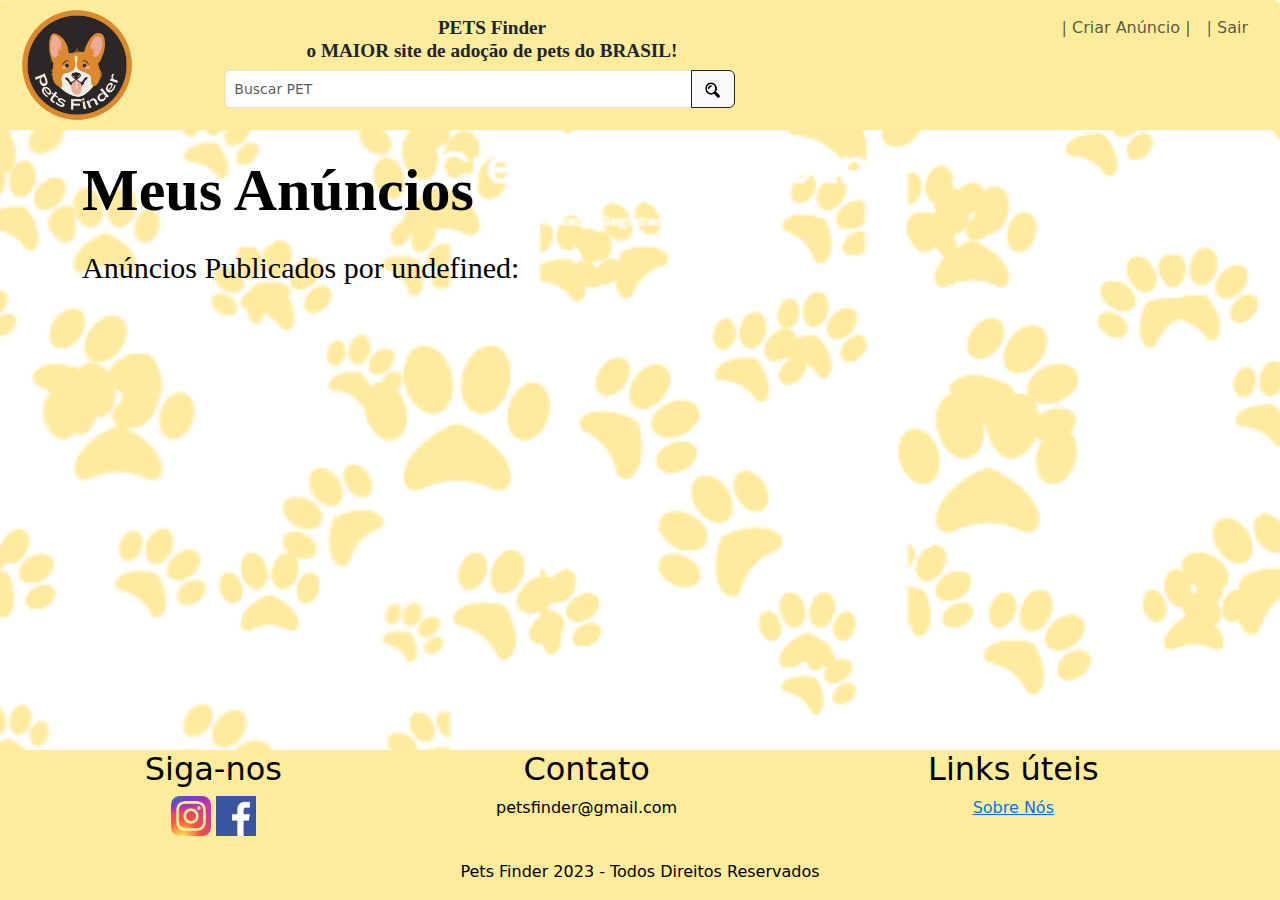
<file: TelaAnunciosPublicados/index.html>
<!DOCTYPE html>
<html lang="PT-BR">

<head>
  <!-- Links bootstrap, css e javascript-->
  <meta charset="UTF-8">
  <meta http-equiv="X-UA-Compatible" content="IE=edge">
  <meta name="viewport" content="width=device-width, initial-scale=1, shrink-to-fit=no">
  <title>Pets Finder</title>
  <link rel="stylesheet" href="https://cdn.jsdelivr.net/npm/bootstrap@5.3.0-alpha3/dist/css/bootstrap.min.css"
    integrity="sha384-KK94CHFLLe+nY2dmCWGMq91rCGa5gtU4mk92HdvYe+M/SXH301p5ILy+dN9+nJOZ" crossorigin="anonymous">
  <link rel="stylesheet" href="style.css">
  <link rel="stylesheet" href="https://stackpath.bootstrapcdn.com/bootstrap/5.0.0/css/bootstrap.min.css">
  <link rel="stylesheet" href="https://cdn.jsdelivr.net/npm/bootstrap-icons@1.10.3/font/bootstrap-icons.css">
  <script src="https://cdn.jsdelivr.net/npm/bootstrap@5.3.0-alpha2/dist/js/bootstrap.bundle.min.js"
    integrity="sha384-sjUHceK/f7ZRWf8sGgHy6mXK+TjRStsiVYmGoHHav6lI6sFKj1h63dX75i5pIYrD"
    crossorigin="anonymous"></script>

</head>

<body>
  <header>
    <div class="container-fluid custom-bg-color rounded sticky-top">
      <div class="row">
        <a href="../TelaPrincipal/index.html">
        <div class="col-lg-2">
          <img class="img-fluid" src="../imagens/logo.png" alt="" style="max-width: 130px"></a>
        </div>
        <div class="col-lg-5">
          <div class="row h-140">
            <div class="col pt-3">
              <h6 class="texto1 ms-4">PETS Finder<br>o MAIOR site de adoção de pets do BRASIL!</h6>
            </div>
            <div class="col-lg-12">
              <form class="d-flex">
                <div class="input-group">
                  <input class="form-control form-control-sm" type="search" placeholder="Buscar PET">
                  <button class="btn btn-outline-dark bg-light" type="submit">
                    <img src="../imagens/lupa.png" alt="" style="height: 17px" width="18px">
                  </button>
                </div>
              </form>
            </div>
          </div>
        </div>
        <div class="col-lg-5">
          <div class="row">
            <div class="col-lg-12">
              <nav class="navbar navbar-expand-lg">
                <div class="container-fluid">
                  <div class="collapse navbar-collapse justify-content-end">
                    <div class="navbar-nav">
                      <a class="nav-link" href="../TelaCriarAnuncio/index.html" style="margin-right: 0;">| Criar Anúncio |</a><a class="nav-link" href="../TelaLoginECadastro/login.html">|  Sair </a>
                    </div>
                  </div>
                </div>
              </nav>
            </div>
          </div>
        </div>
      </div>
    </div>
  </header>

  <div class="container">
    <section>
      <div class="row">
        <div class="col-12 col-md-6">
          <h1 class="tituloanuncio mt-4">Meus Anúncios</h1>
          <h2 class="subanuncio mt-4">Anúncios Publicados por <span id="usuario-logado"></span>:</h2>
        </div>
        <div class="row" id="meusAnuncios">
        </div>
    </section>
    

  </div>

  <footer>
    <div class="container-fluid custom-bg-color rounded sticky-top">
      <div class="row">
        <div class="col-md-4">
          <h2 class="text-center">Siga-nos</h2>
          <div class="text-center">
            <a href="https://www.instagram.com/napucminas/"><img src="../imagens/insta.png" style="max-width: 40px" alt="Instagram"></a>
            <a href="https://www.facebook.com/pucminasoficial">
            <img src="../imagens/face.png" style="max-width: 40px" alt="Facebook"></a>
          </div>
        </div>
        <div class="col-md-3">
          <h2 class="text-center">Contato</h2>
          <p class="text-center">petsfinder@gmail.com</p>
        </div>
        <div class="col-md-5">
          <h2 class="text-center">Links úteis</h2>
          <div class="text-center">
            <a href="../TelaSobreNos/index.html">Sobre Nós</a>
          </div>
        </div>
      </div>
      <div class="row text-center">
        <div class="col-md-12">
          <p><br>Pets Finder 2023 - Todos Direitos Reservados</p>
        </div>
      </div>
    </div>
  </footer>

  <script src="scripts.js"></script>
  <script src="https://cdn.jsdelivr.net/npm/bootstrap@5.3.0-alpha2/dist/js/bootstrap.bundle.min.js"
    integrity="sha384-sjUHceK/f7ZRWf8sGgHy6mXK+TjRStsiVYmGoHHav6lI6sFKj1h63dX75i5pIYrD"
    crossorigin="anonymous"></script>
</body>

</html>
</file>
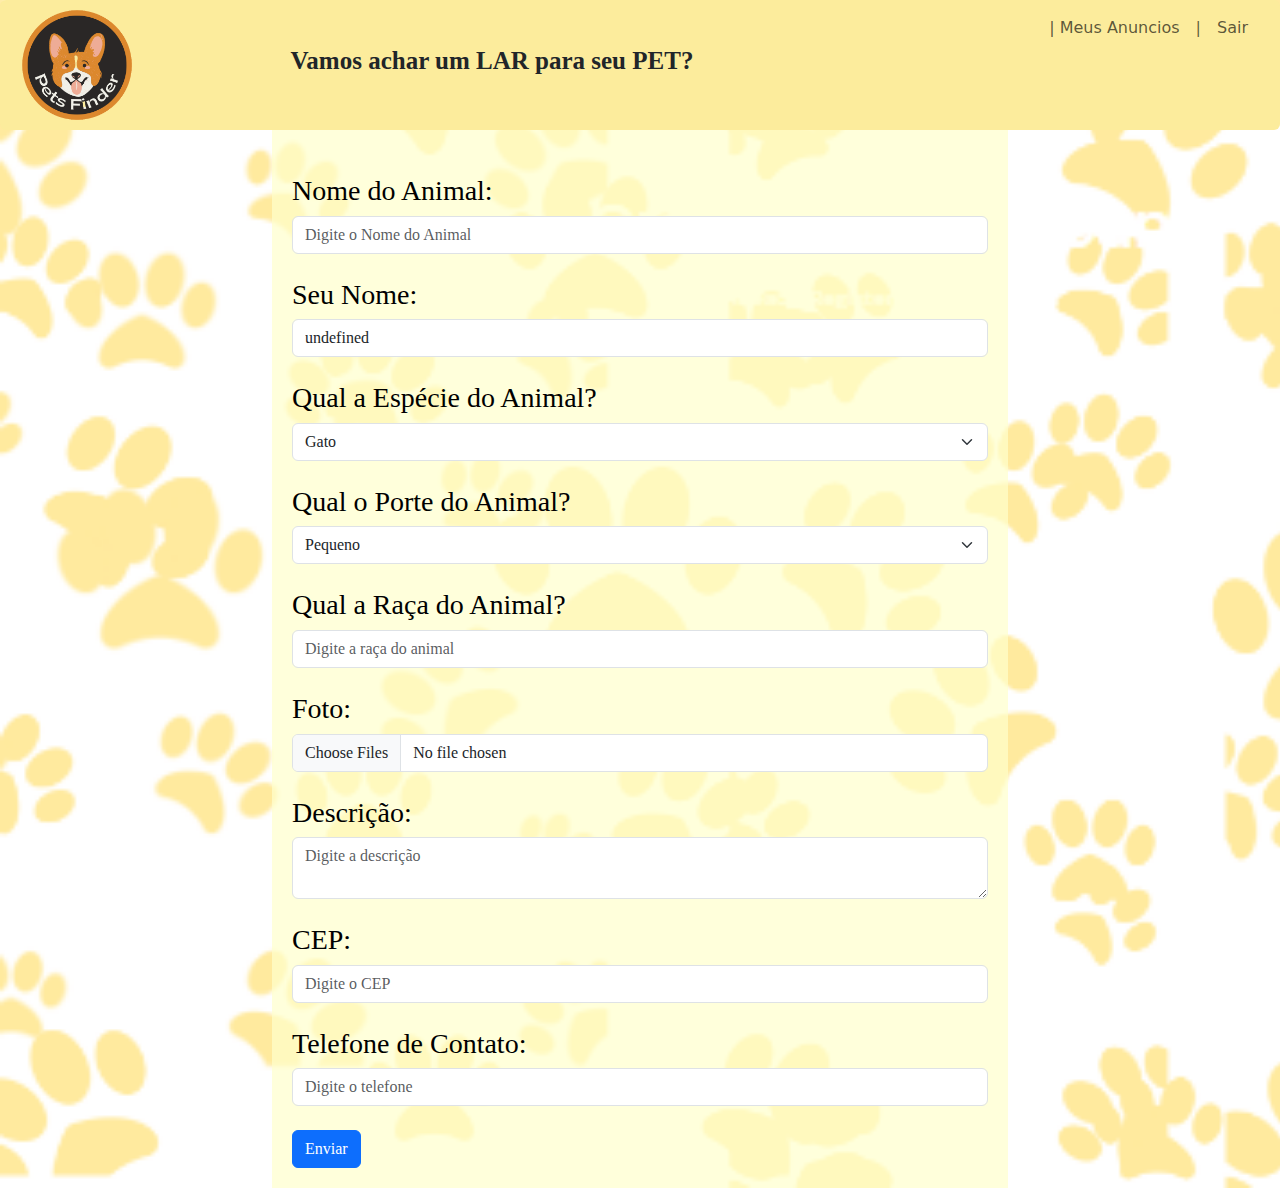
<file: TelaCriarAnuncio/index.html>
<!DOCTYPE html>
<html>

<head>
  <!-- Links bootstrap, css e javascript-->
  <meta charset="UTF-8">
  <meta http-equiv="X-UA-Compatible" content="IE=edge">
  <meta name="viewport" content="width=device-width, initial-scale=1, shrink-to-fit=no">
  <title>Pets Finder</title>
  <link rel="stylesheet" href="https://cdn.jsdelivr.net/npm/bootstrap@5.3.0-alpha3/dist/css/bootstrap.min.css"
    integrity="sha384-KK94CHFLLe+nY2dmCWGMq91rCGa5gtU4mk92HdvYe+M/SXH301p5ILy+dN9+nJOZ" crossorigin="anonymous">
  <link rel="stylesheet" href="style.css">
  <link rel="stylesheet" href="https://stackpath.bootstrapcdn.com/bootstrap/5.0.0/css/bootstrap.min.css">
  <link rel="stylesheet" href="https://cdn.jsdelivr.net/npm/bootstrap-icons@1.10.3/font/bootstrap-icons.css">
  <script src="https://cdn.jsdelivr.net/npm/bootstrap@5.3.0-alpha2/dist/js/bootstrap.bundle.min.js"
    integrity="sha384-sjUHceK/f7ZRWf8sGgHy6mXK+TjRStsiVYmGoHHav6lI6sFKj1h63dX75i5pIYrD"
    crossorigin="anonymous"></script>
  <link rel="preconnect" href="https://fonts.gstatic.com">
  <link href="https://fonts.googleapis.com/css2?family=Amatic+SC&display=swap" rel="stylesheet">


</head>

<body>
  <header>
    <div class="container-fluid custom-bg-color rounded sticky-top">
      <div class="row">
        <a href="../TelaPrincipal/index.html">
          <div class="col-lg-2">
            <img class="img-fluid" src="../imagens/logo.png" alt="" style="max-width: 130px"></a>
          </div>
        <div class="col-lg-5">
          <div class="row h-140">
            <div class="col pt-3">
              <h6 class="texto1 ms-4">Vamos achar um LAR para seu PET?</h6>
            </div>

          </div>
        </div>
        <div class="col-lg-5">
          <div class="row">
            <div class="col-lg-12">
              <nav class="navbar navbar-expand-lg">
                <div class="container-fluid">
                  <div class="collapse navbar-collapse justify-content-end">
                    <div class="navbar-nav">
                      <a class="nav-link" href="../TelaAnunciosPublicados/index.html" style="margin-right: 0;">| Meus
                        Anuncios<a class="nav-link" href="../TelaCriarAnuncio/index.html">|<a class="nav-link"
                            href="../TelaLoginECadastro/login.html"> Sair </a>
                    </div>
                  </div>
                </div>
              </nav>
            </div>
          </div>
        </div>
      </div>
    </div>
  </header>
  <div class="container">
    <div class="row">
      <div class="col-md-8 mx-auto">
        <div class="sidebar">
          <div class="form-section">
            <br>
            <h3>Nome do Animal:</h3>
            <input id="titulo-input" class="form-control" type="text" placeholder="Digite o Nome do Animal" required>
            <br>
          </div>
          <div class="form-section">
            <h3>Seu Nome:</h3>
            <input id="nome-input" class="form-control" type="text" placeholder="Digite o nome" required>
            <br>
          </div>
          <div class="form-section">
            <h3>Qual a Espécie do Animal?</h3>
            <select id="especie-select" class="form-select">
              <option value="gato">Gato</option>
              <option value="cachorro">Cachorro</option>

            </select>
          </div>
          <br>
          <div class="form-section">
            <h3>Qual o Porte do Animal?</h3>
            <select id="porte-select" class="form-select">
              <option value="pequeno">Pequeno</option>
              <option value="medio">Medio</option>
              <option value="grande">Grande</option>
            </select>
          </div>
          <br>
          <div class="form-section">
            <h3>Qual a Raça do Animal?</h3>
            <input id="raca-input" class="form-control" type="text" placeholder="Digite a raça do animal">

          </div>
          <br>
          <div class="form-section">
            <h3>Foto:</h3>
            <input id="foto-input" class="form-control" type="file" multiple>
          </div>
          <br>
          <div class="form-section">
            <h3>Descrição:</h3>
            <textarea id="descricao-input" class="form-control" placeholder="Digite a descrição" required></textarea>

          </div>
          <br>
          <div class="form-section">
            <h3>CEP:</h3>
             <input id="cep-input" class="form-control" type="text" placeholder="Digite o CEP" required>
            <br>
          </div>
          <div class="form-section">
            <h3>Telefone de Contato:</h3>
            <input id="telefone-input" class="form-control" type="text" placeholder="Digite o telefone" required>
            <br>
          </div>
          <form id="myForm" action="index.html">
            <div class="form-section">
              <!-- Ao enviar o formulário de anúncio, o mesmo deve ir para tela inicial e para aba "meus anúncios" do usuário registrado.-->
              <button id="submit-button" class="btn btn-primary" type="submit" form="myForm">Enviar</button>
            </div>
          </form>
        </div>
      </div>
    </div>
  </div>
  <script src="scripts.js"></script>
  <script src="https://cdn.jsdelivr.net/npm/bootstrap@5.3.0-alpha2/dist/js/bootstrap.bundle.min.js"
    integrity="sha384-sjUHceK/f7ZRWf8sGgHy6mXK+TjRStsiVYmGoHHav6lI6sFKj1h63dX75i5pIYrD"
    crossorigin="anonymous"></script>
</body>

</html>
</file>
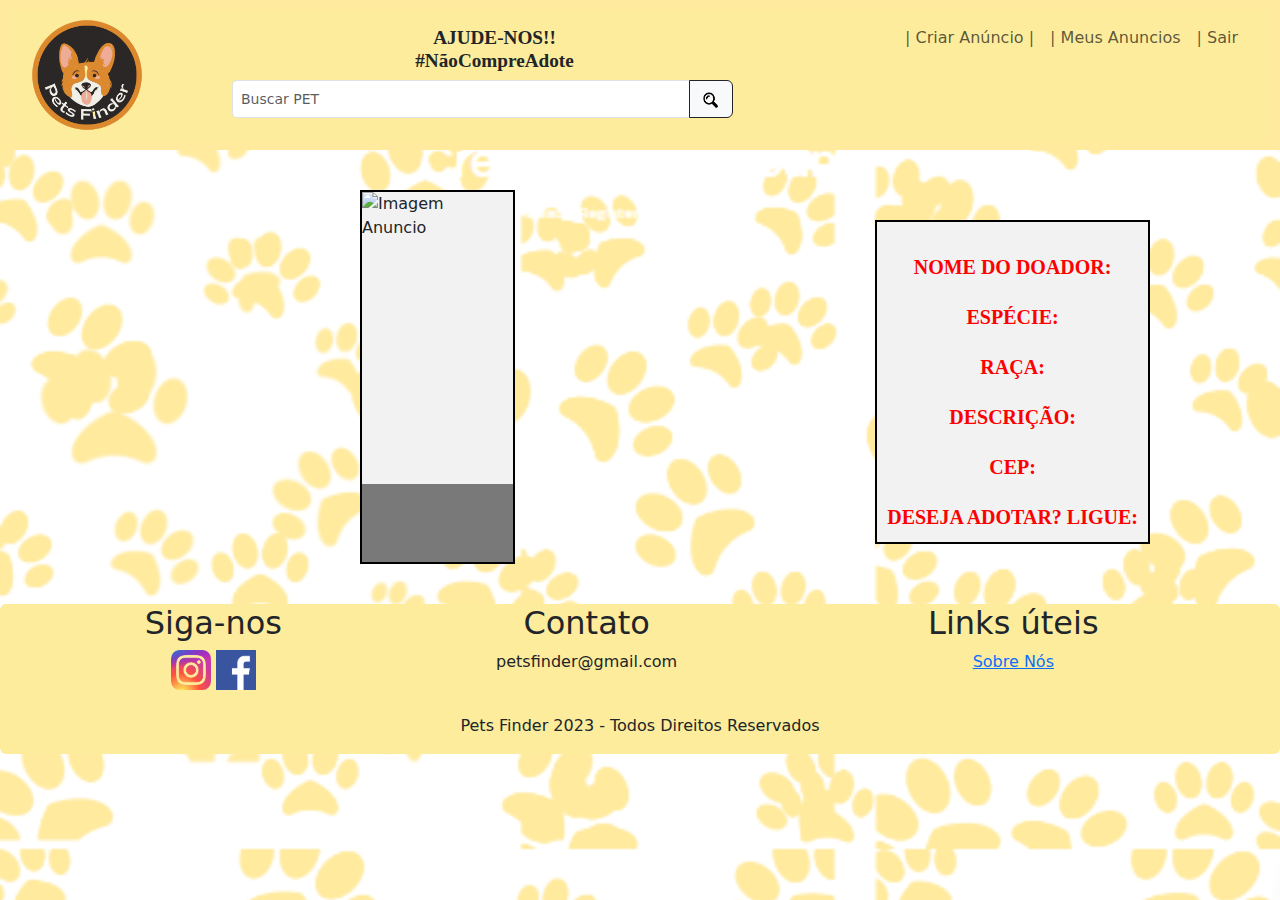
<file: TelaDoAnuncio/index.html>
<!DOCTYPE html>
<html>
    <head>
        <!-- Links bootstrap, css e javascript-->
        <meta charset="UTF-8">
        <meta http-equiv="X-UA-Compatible" content="IE=edge">
        <meta name="viewport" content="width=device-width, initial-scale=1, shrink-to-fit=no">
        <title>Pets Finder</title>
        <link rel="stylesheet" href="https://cdn.jsdelivr.net/npm/bootstrap@5.3.0-alpha3/dist/css/bootstrap.min.css"
          integrity="sha384-KK94CHFLLe+nY2dmCWGMq91rCGa5gtU4mk92HdvYe+M/SXH301p5ILy+dN9+nJOZ" crossorigin="anonymous">
        <link rel="stylesheet" href="style.css">
        <link rel="stylesheet" href="https://stackpath.bootstrapcdn.com/bootstrap/5.0.0/css/bootstrap.min.css">
        <link rel="stylesheet" href="https://cdn.jsdelivr.net/npm/bootstrap-icons@1.10.3/font/bootstrap-icons.css">
        <script src="https://cdn.jsdelivr.net/npm/bootstrap@5.3.0-alpha2/dist/js/bootstrap.bundle.min.js"
          integrity="sha384-sjUHceK/f7ZRWf8sGgHy6mXK+TjRStsiVYmGoHHav6lI6sFKj1h63dX75i5pIYrD"
          crossorigin="anonymous"></script>
      
      </head>
      
<body>
    <header>
        <div class="container-fluid custom-bg-color rounded sticky-top">
          <div class="row">
            <a href="../TelaPrincipal/index.html">
            <div class="col-lg-2">
              <img class="img-fluid" src="../imagens/logo.png" alt="" style="max-width: 130px"></a>
            </div>
            <div class="col-lg-5">
              <div class="row h-140">
                <div class="col pt-3">
                  <h6 class="texto1 ms-4">AJUDE-NOS!!<br>#NãoCompreAdote</h6>
                </div>
                <div class="col-lg-12">
                  <form class="d-flex">
                    <div class="input-group">
                      <input class="form-control form-control-sm" type="search" placeholder="Buscar PET">
                      <button class="btn btn-outline-dark bg-light" type="submit">
                        <img src="../imagens/lupa.png" alt="" style="height: 17px" width="18px">
                      </button>
                    </div>
                  </form>
                </div>
              </div>
            </div>
            <div class="col-lg-5">
              <div class="row">
                <div class="col-lg-12">
                  <nav class="navbar navbar-expand-lg">
                    <div class="container-fluid">
                      <div class="collapse navbar-collapse justify-content-end">
                        <div class="navbar-nav">
                          <a class="nav-link" href="../TelaCriarAnuncio/index.html" style="margin-right: 0;">| Criar Anúncio |</a><a class="nav-link" href="../TelaAnunciosPublicados/index.html" style="margin-right: 0;">| Meus Anuncios <a class="nav-link" href="../TelaLoginECadastro/login.html" style="margin-right: 0;">| Sair
                        </div>
                      </div>
                    </div>
                  </nav>
                </div>
              </div>
            </div>
          </div>
        </div>
      </header>
      <div class="quadrado-container">
        <div class="quadrado quadrado-esquerda">
          <div class="carrossel-container">
            <div class="carrossel">
              <img class="carrossel-imagem" alt="Imagem Anuncio" id="imagem-anuncio">
            </div>
            <div class="rodape">
              <div>
                <h1 id="nome-animal"></h1>
              </div>
            </div>
          </div>
        </div>
        <div class="tituloss">
        <div class="quadrado quadrado-direita">
          <h1 id="titulo"></h1>
          <p class="titulo_descricao"><span id="titulo90">NOME DO DOADOR:</span> <span id="nome-doador"></span></p>
          <p class="titulo_descricao"><span id="titulo90">ESPÉCIE: </span><span id="especie"></span></p>
          <p class="titulo_descricao"><span id="titulo90">RAÇA:</span> <span id="raca"></span></p>
          <p class="titulo_descricao"><span id="titulo90">DESCRIÇÃO: </span><span id="descricao"></span></p>
          <p class="titulo_descricao"><span id="titulo90">CEP: </span></CEP:><span id="cep"></span></p>
          <p class="titulo_descricao"><span id="titulo90">DESEJA ADOTAR? LIGUE:</span> <span id="telefone"></span></p>
        </div>
      </div>
    </div>
  <script src="scripts.js"></script>
  <script src="https://cdn.jsdelivr.net/npm/bootstrap@5.3.0-alpha2/dist/js/bootstrap.bundle.min.js"
    integrity="sha384-sjUHceK/f7ZRWf8sGgHy6mXK+TjRStsiVYmGoHHav6lI6sFKj1h63dX75i5pIYrD"
    crossorigin="anonymous"></script>
</body>
<footer>
  <div class="container-fluid custom-bg-color rounded sticky-top">
    <div class="row">
      <div class="col-md-4">
        <h2 class="text-center">Siga-nos</h2>
        <div class="text-center">
          <a href="https://www.instagram.com/napucminas/"><img src="../imagens/insta.png" style="max-width: 40px" alt="Instagram"></a>
          <a href="https://www.facebook.com/pucminasoficial"><img src="../imagens/face.png" style="max-width: 40px" alt="Instagram"></a>
          
        </div>
      </div>
      <div class="col-md-3">
        <h2 class="text-center">Contato</h2>
        <p class="text-center">petsfinder@gmail.com</p>
      </div>
      <div class="col-md-5">
        <h2 class="text-center">Links úteis</h2>
        <div class="text-center">
          <a href="../TelaSobreNos/index.html">Sobre Nós</a>
        </div>
      </div>
    </div>
    <div class="row text-center">
      <div class="col-md-12">
        <p><br>Pets Finder 2023 - Todos Direitos Reservados</p>
      </div>
    </div>
  </div>
</footer>
</html>
</file>
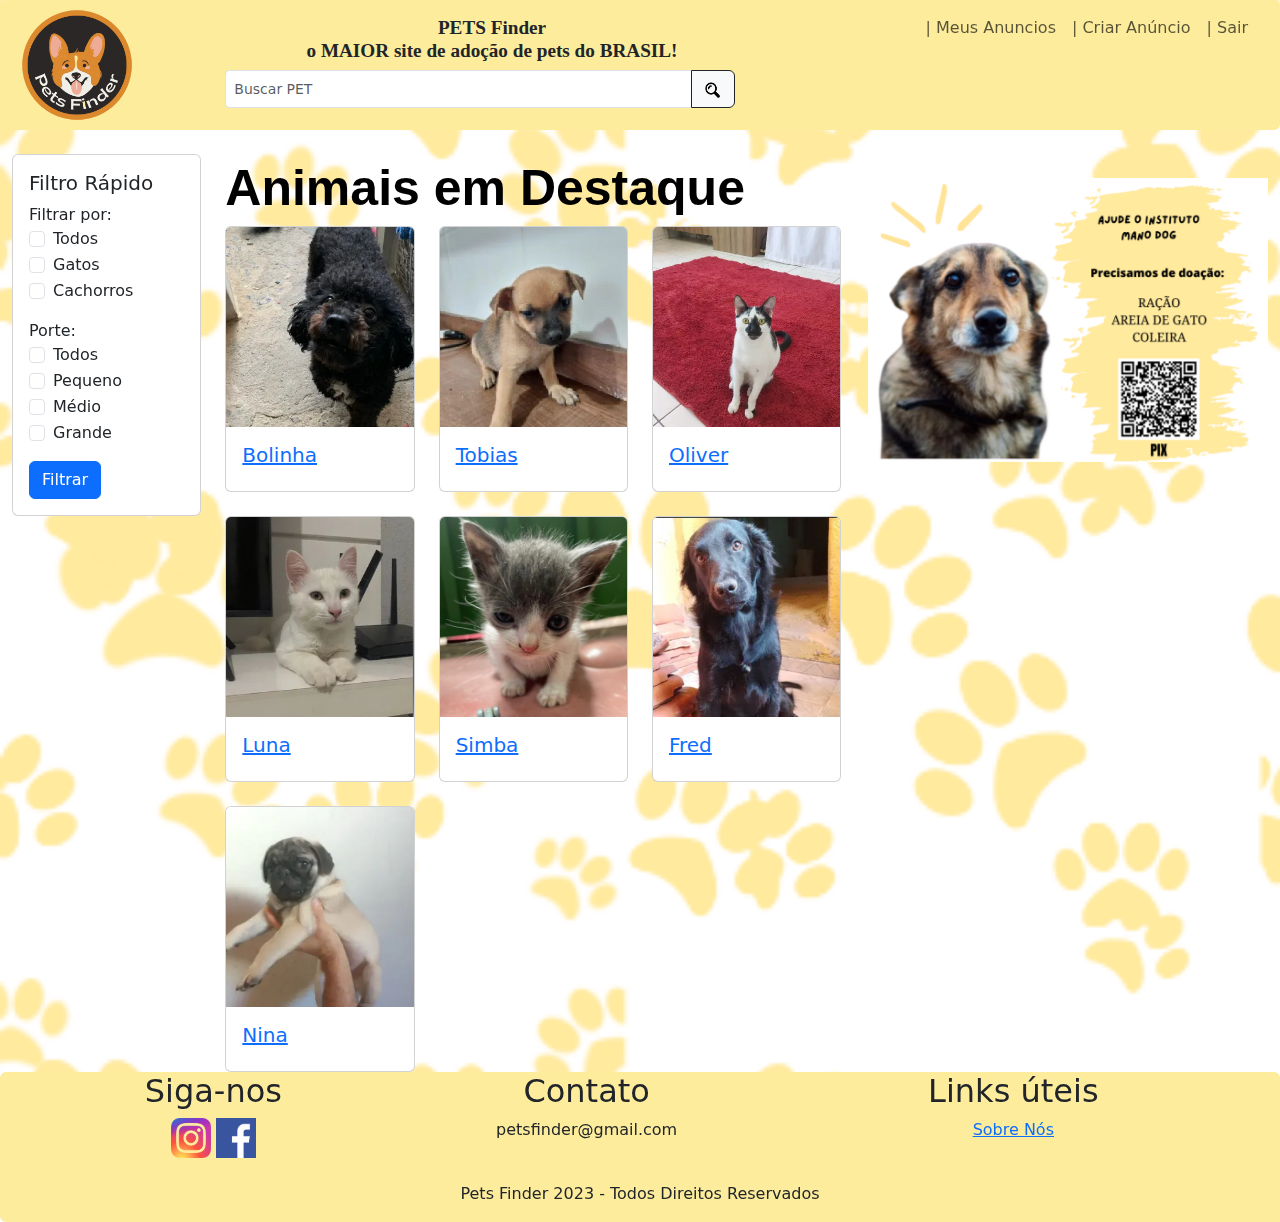
<file: TelaPrincipal/index.html>
<!DOCTYPE html>
<html lang="PT-BR">

<head>
  <!-- Links bootstrap, css e javascript-->
  <meta charset="UTF-8">
  <meta http-equiv="X-UA-Compatible" content="IE=edge">
  <meta name="viewport" content="width=device-width, initial-scale=1, shrink-to-fit=no">
  <title>Pets Finder</title>
  <link rel="stylesheet" href="https://cdn.jsdelivr.net/npm/bootstrap@5.3.0-alpha3/dist/css/bootstrap.min.css"
    integrity="sha384-KK94CHFLLe+nY2dmCWGMq91rCGa5gtU4mk92HdvYe+M/SXH301p5ILy+dN9+nJOZ" crossorigin="anonymous">
  <link rel="stylesheet" href="style.css">
  <link rel="stylesheet" href="https://stackpath.bootstrapcdn.com/bootstrap/5.0.0/css/bootstrap.min.css">
  <link rel="stylesheet" href="https://cdn.jsdelivr.net/npm/bootstrap-icons@1.10.3/font/bootstrap-icons.css">
  <script src="https://cdn.jsdelivr.net/npm/bootstrap@5.3.0-alpha2/dist/js/bootstrap.bundle.min.js"
    integrity="sha384-sjUHceK/f7ZRWf8sGgHy6mXK+TjRStsiVYmGoHHav6lI6sFKj1h63dX75i5pIYrD"
    crossorigin="anonymous"></script>

</head>

<body>
  <header>
    <div class="container-fluid custom-bg-color rounded sticky-top">
      <div class="row">
        <div class="col-lg-2">
          <img class="img-fluid" src="../imagens/logo.png" alt="" style="max-width: 130px">
        </div>
        <div class="col-lg-5">
          <div class="row h-140">
            <div class="col pt-3">
              <h6 class="texto1 ms-4">PETS Finder<br>o MAIOR site de adoção de pets do BRASIL!</h6>
            </div>
            <div class="col-lg-12">
              <form class="d-flex">
                <div class="input-group">
                  <input class="form-control form-control-sm" type="search" placeholder="Buscar PET">
                  <button class="btn btn-outline-dark bg-light" type="submit">
                    <img src="../imagens/lupa.png" alt="" style="height: 17px" width="18px">
                  </button>
                </div>
              </form>
            </div>
          </div>
        </div>
        <div class="col-lg-5">
          <div class="row">
            <div class="col-lg-12">
              <nav class="navbar navbar-expand-lg">
                <div class="container-fluid">
                  <div class="collapse navbar-collapse justify-content-end">
                    <div class="navbar-nav">
                      <a class="nav-link" href="../TelaAnunciosPublicados/index.html" style="margin-right: 0;">| Meus Anuncios <a class="nav-link" href="../TelaCriarAnuncio/index.html">|  Criar Anúncio </a><a class="nav-link" href="../TelaLoginECadastro/login.html">|  Sair </a>
                    </div>
                  </div>
                </div>
              </nav>
            </div>
          </div>
        </div>
      </div>
    </div>
  </header>
  <br>
  
  <div class="container-fluid">
    <section>
      <div class="row">
        <div class="col-md-2">
          <div class="card custom-bg-color mb-2">
            <div class="card-body">
                <h5 class="card-title">Filtro Rápido</h5>

                  <div class="mb-3">
                    <label for="filtro">Filtrar por:</label>
                    <div class="form-check">
                      <input class="form-check-input" type="checkbox" id="todos">
                      <label class="form-check-label" for="todos">Todos</label>
                    </div>
                    <div class="form-check">
                      <input class="form-check-input" type="checkbox" id="gatos">
                      <label class="form-check-label" for="gatos">Gatos</label>
                    </div>
                    <div class="form-check">
                      <input class="form-check-input" type="checkbox" id="cachorros">
                      <label class="form-check-label" for="cachorros">Cachorros</label>
                    </div>
                  </div>
                  <div class="mb-3">


                  </div>
                  <div class="mb-3">
                    <label for="idade">Porte:</label>
                    <div class="form-check">
                      <input class="form-check-input" type="checkbox" id="todos-portes">
                      <label class="form-check-label" for="todos-portes">Todos</label>
                    </div>
                    <div class="form-check">
                      <input class="form-check-input" type="checkbox" id="pequeno">
                      <label class="form-check-label" for="pequeno">Pequeno</label>
                    </div>
                    <div class="form-check">
                      <input class="form-check-input" type="checkbox" id="medio">
                      <label class="form-check-label" for="medio">Médio</label>
                    </div>
                    <div class="form-check">
                      <input class="form-check-input" type="checkbox" id="grande">
                      <label class="form-check-label" for="grande">Grande</label>
                    </div>
                  </div>
                  <button  class="btn btn-primary" onclick="filtrar()">Filtrar</button>

              </div>
              
          </div>
          
        </div>
        <div class="col-12 col-md-6">
          <h1 class="tituloanuncio mt-1">Animais em Destaque</h1>
          <div class="row row-cols-1 row-cols-md-3 g-4" id="todos-anuncios">
            <!-- Conteúdo dos animais em destaque vai ficar aqui -->
          </div>
        </div>
        <div class="col-md-4 order-md-5">
          <div class="sticky-top mt-4 float-md-end" style="margin-top: 100px;">
            <img src="../imagens/manoDOG.png" alt="" style="width: 400px;" class="imagembonita">
          </div>
        </div>

    </section>
    
  </div>
  

  <footer>
    <div class="container-fluid custom-bg-color rounded sticky-top">
      <div class="row">
        <div class="col-md-4">
          <h2 class="text-center">Siga-nos</h2>
          <div class="text-center">
            <a href="https://www.instagram.com/napucminas/"><img src="../imagens/insta.png" style="max-width: 40px" alt="Instagram"></a>
            <a href="https://www.facebook.com/pucminasoficial">
            <img src="../imagens/face.png" style="max-width: 40px" alt="Facebook"></a>
          </div>
        </div>
        <div class="col-md-3">
          <h2 class="text-center">Contato</h2>
          <p class="text-center">petsfinder@gmail.com</p>
        </div>
        <div class="col-md-5">
          <h2 class="text-center">Links úteis</h2>
          <div class="text-center">
            <a href="../TelaSobreNos/index.html">Sobre Nós</a>
          </div>
        </div>
      </div>
      <div class="row text-center">
        <div class="col-md-12">
          <p><br>Pets Finder 2023 - Todos Direitos Reservados</p>
        </div>
      </div>
    </div>
  </footer>

  <script src="scripts.js"></script>
  <script src="https://cdn.jsdelivr.net/npm/bootstrap@5.3.0-alpha2/dist/js/bootstrap.bundle.min.js"
    integrity="sha384-sjUHceK/f7ZRWf8sGgHy6mXK+TjRStsiVYmGoHHav6lI6sFKj1h63dX75i5pIYrD"
    crossorigin="anonymous"></script>
</body>

</html>
</file>
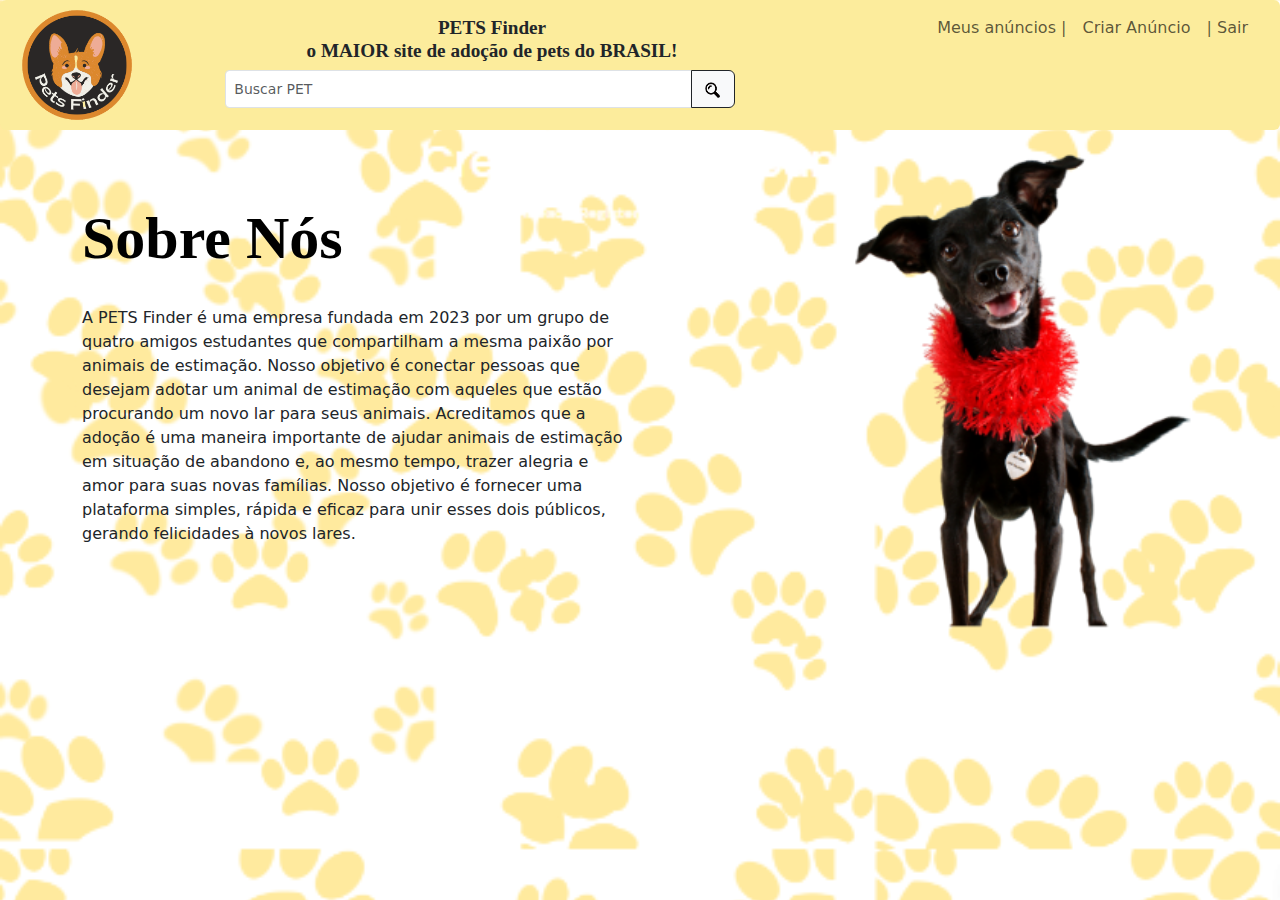
<file: TelaSobreNos/index.html>
<!DOCTYPE html>
<html lang="pt-br">

<head>
  <!-- Links bootstrap, css e javascript-->
  <meta charset="UTF-8">
  <meta http-equiv="X-UA-Compatible" content="IE=edge">
  <meta name="viewport" content="width=device-width, initial-scale=1, shrink-to-fit=no">
  <title>Pets Finder</title>
  <link rel="stylesheet" href="https://cdn.jsdelivr.net/npm/bootstrap@5.3.0-alpha3/dist/css/bootstrap.min.css"
    integrity="sha384-KK94CHFLLe+nY2dmCWGMq91rCGa5gtU4mk92HdvYe+M/SXH301p5ILy+dN9+nJOZ" crossorigin="anonymous">
  <link rel="stylesheet" href="style.css">
  <link rel="stylesheet" href="https://stackpath.bootstrapcdn.com/bootstrap/5.0.0/css/bootstrap.min.css">
  <link rel="stylesheet" href="https://cdn.jsdelivr.net/npm/bootstrap-icons@1.10.3/font/bootstrap-icons.css">
  <script src="https://cdn.jsdelivr.net/npm/bootstrap@5.3.0-alpha2/dist/js/bootstrap.bundle.min.js"
    integrity="sha384-sjUHceK/f7ZRWf8sGgHy6mXK+TjRStsiVYmGoHHav6lI6sFKj1h63dX75i5pIYrD"
    crossorigin="anonymous"></script>

</head>

<body>
  <header>
    <div class="container-fluid custom-bg-color rounded sticky-top">
      <div class="row">
        <div class="col-lg-2">
          <a href="../TelaPrincipal/index.html">
            <img class="img-fluid" src="imagens/logo.png" alt="" style="max-width: 130px">
          </a>
        </div>
        <div class="col-lg-5">
          <div class="row h-140">
            <div class="col pt-3">
              <h6 class="texto1 ms-4">PETS Finder<br>o MAIOR site de adoção de pets do BRASIL!</h6>
            </div>
            <div class="col-lg-12">
              <form class="d-flex">
                <div class="input-group">
                  <input class="form-control form-control-sm" type="search" placeholder="Buscar PET">
                  <button class="btn btn-outline-dark bg-light" type="submit">
                    <img src="imagens/lupa.png" alt="" style="height: 17px" width="18px">
                  </button>
                </div>
              </form>
            </div>
          </div>
        </div>
        <div class="col-lg-5">
          <div class="row">
            <div class="col-lg-12">
              <nav class="navbar navbar-expand-lg">
                <div class="container-fluid">
                  <div class="collapse navbar-collapse justify-content-end">
                    <div class="navbar-nav">
                      <a class="nav-link" href="../TelaAnunciosPublicados/index.html"> Meus anúncios |</a>
                      <a class="nav-link" href="../TelaCriarAnuncio/index.html"> Criar Anúncio</a><a class="nav-link" href="../TelaLoginECadastro/login.html">|  Sair </a>
                    </div>
                  </div>
                </div>
              </nav>
            </div>
          </div>
        </div>
      </div>
    </div>
  </header>
  <div class="container">
    <div class="row">
      <div class="col-lg-6">
        <div>
          <h1 class="titulo"><br>Sobre Nós</h1>
          <p><br>A PETS Finder é uma empresa fundada em 2023 por um grupo de quatro amigos estudantes que compartilham a
            mesma paixão por animais de estimação. Nosso objetivo é conectar pessoas que desejam adotar um animal de
            estimação com aqueles que estão procurando um novo lar para seus animais. Acreditamos que a adoção é uma
            maneira importante de ajudar animais de estimação em situação de abandono e, ao mesmo tempo, trazer alegria
            e amor para suas novas famílias. Nosso objetivo é fornecer uma plataforma simples, rápida e eficaz para unir
            esses dois públicos, gerando felicidades à novos lares.</p>
        </div>
      </div>
      <div class="col-lg-6">
        <div class="text-end">
          <img src="imagens/cao.png" alt="cao" style="height: 500px;">
        </div>
      </div>
    </div>
  </div>
</body>

</html>
</file>
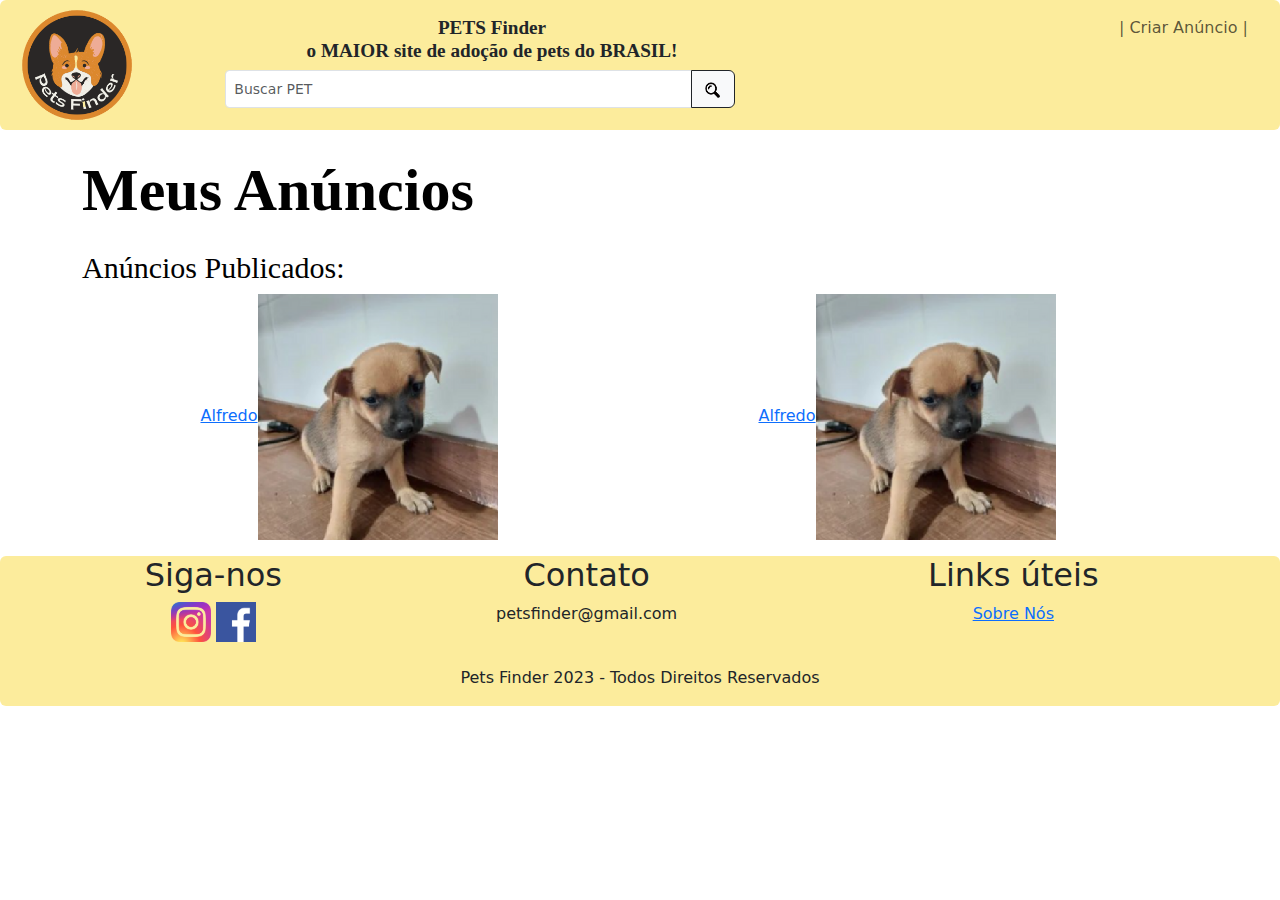
<file: PetsFinder/TelaAnunciosPublicados/index.html>
<!DOCTYPE html>
<html lang="PT-BR">

<head>
  <!-- Links bootstrap, css e javascript-->
  <meta charset="UTF-8">
  <meta http-equiv="X-UA-Compatible" content="IE=edge">
  <meta name="viewport" content="width=device-width, initial-scale=1, shrink-to-fit=no">
  <title>Pets Finder</title>
  <link rel="stylesheet" href="https://cdn.jsdelivr.net/npm/bootstrap@5.3.0-alpha3/dist/css/bootstrap.min.css"
    integrity="sha384-KK94CHFLLe+nY2dmCWGMq91rCGa5gtU4mk92HdvYe+M/SXH301p5ILy+dN9+nJOZ" crossorigin="anonymous">
  <link rel="stylesheet" href="style.css">
  <link rel="stylesheet" href="https://stackpath.bootstrapcdn.com/bootstrap/5.0.0/css/bootstrap.min.css">
  <link rel="stylesheet" href="https://cdn.jsdelivr.net/npm/bootstrap-icons@1.10.3/font/bootstrap-icons.css">
  <script src="https://cdn.jsdelivr.net/npm/bootstrap@5.3.0-alpha2/dist/js/bootstrap.bundle.min.js"
    integrity="sha384-sjUHceK/f7ZRWf8sGgHy6mXK+TjRStsiVYmGoHHav6lI6sFKj1h63dX75i5pIYrD"
    crossorigin="anonymous"></script>

</head>

<body>
  <header>
    <div class="container-fluid custom-bg-color rounded sticky-top">
      <div class="row">
        <div class="col-lg-2">
          <img class="img-fluid" src="imagens/logo.png" alt="" style="max-width: 130px">
        </div>
        <div class="col-lg-5">
          <div class="row h-140">
            <div class="col pt-3">
              <h6 class="texto1 ms-4">PETS Finder<br>o MAIOR site de adoção de pets do BRASIL!</h6>
            </div>
            <div class="col-lg-12">
              <form class="d-flex">
                <div class="input-group">
                  <input class="form-control form-control-sm" type="search" placeholder="Buscar PET">
                  <button class="btn btn-outline-dark bg-light" type="submit">
                    <img src="imagens/lupa.png" alt="" style="height: 17px" width="18px">
                  </button>
                </div>
              </form>
            </div>
          </div>
        </div>
        <div class="col-lg-5">
          <div class="row">
            <div class="col-lg-12">
              <nav class="navbar navbar-expand-lg">
                <div class="container-fluid">
                  <div class="collapse navbar-collapse justify-content-end">
                    <div class="navbar-nav">
                      <a class="nav-link" href="#" style="margin-right: 0;">| Criar Anúncio |</a>
                    </div>
                  </div>
                </div>
              </nav>
            </div>
          </div>
        </div>
      </div>
    </div>
  </header>

  <div class="container">
    <section>
      <div class="row">
        <div class="col-12 col-md-6">
          <h1 class="tituloanuncio mt-4">Meus Anúncios</h1>
          <h2 class="subanuncio mt-4">Anúncios Publicados:</h2>
        </div>
        <div class="row" id="meusAnuncios">
        </div>
    </section>

  </div>

  <footer>
    <div class="container-fluid custom-bg-color rounded sticky-top">
      <div class="row">
        <div class="col-md-4">
          <h2 class="text-center">Siga-nos</h2>
          <div class="text-center">
            <img src="imagens/insta.png" style="max-width: 40px" alt="Instagram">
            <img src="imagens/face.png" style="max-width: 40px" alt="Facebook">
          </div>
        </div>
        <div class="col-md-3">
          <h2 class="text-center">Contato</h2>
          <p class="text-center">petsfinder@gmail.com</p>
        </div>
        <div class="col-md-5">
          <h2 class="text-center">Links úteis</h2>
          <div class="text-center">
            <a href="../TelaSobreNos/index.html">Sobre Nós</a>
          </div>
        </div>
      </div>
      <div class="row text-center">
        <div class="col-md-12">
          <p><br>Pets Finder 2023 - Todos Direitos Reservados</p>
        </div>
      </div>
    </div>
  </footer>

  <script src="scripts.js"></script>
  <script src="https://cdn.jsdelivr.net/npm/bootstrap@5.3.0-alpha2/dist/js/bootstrap.bundle.min.js"
    integrity="sha384-sjUHceK/f7ZRWf8sGgHy6mXK+TjRStsiVYmGoHHav6lI6sFKj1h63dX75i5pIYrD"
    crossorigin="anonymous"></script>
</body>

</html>
</file>
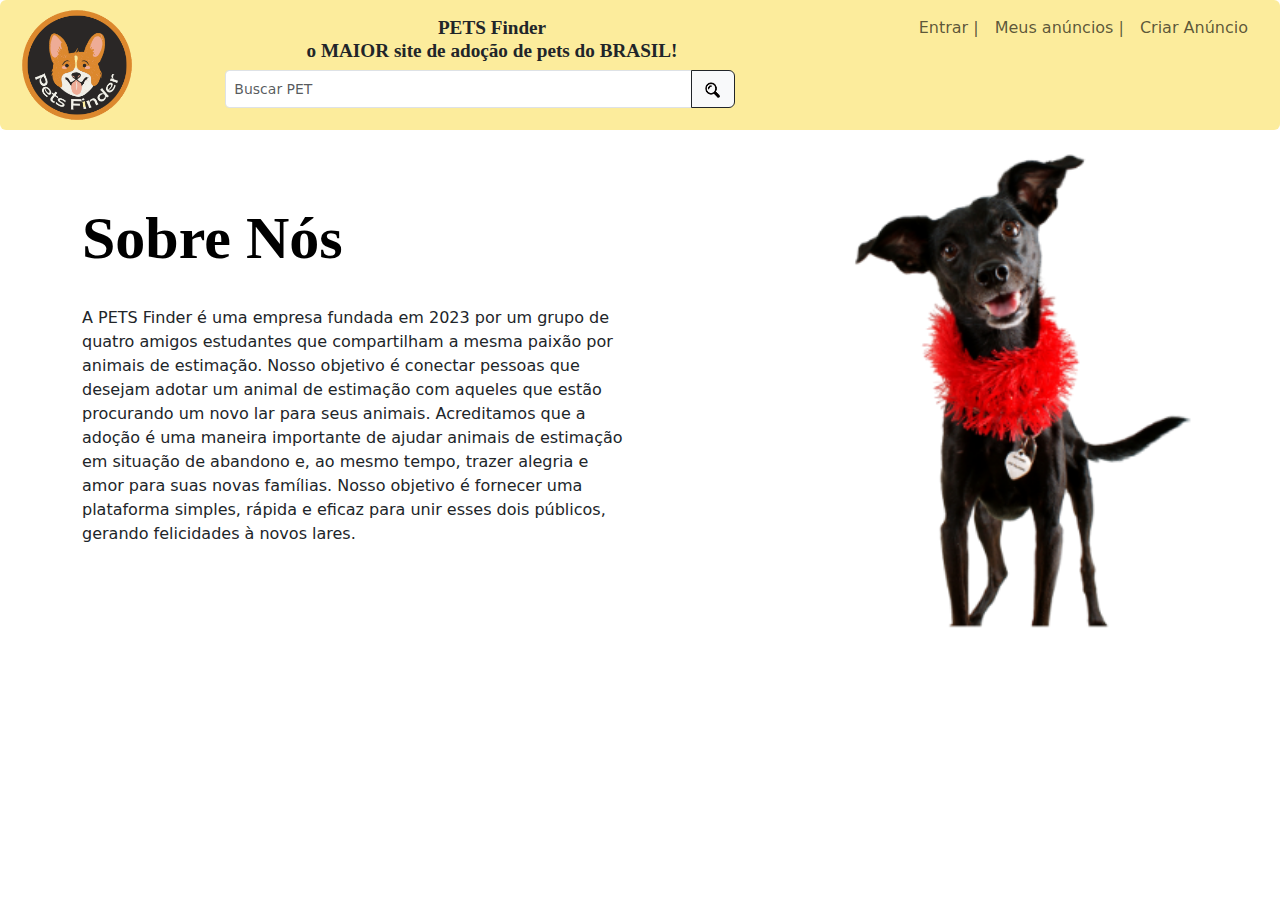
<file: PetsFinder/TelaSobreNos/index.html>
<!DOCTYPE html>
<html lang="pt-br">

<head>
  <!-- Links bootstrap, css e javascript-->
  <meta charset="UTF-8">
  <meta http-equiv="X-UA-Compatible" content="IE=edge">
  <meta name="viewport" content="width=device-width, initial-scale=1, shrink-to-fit=no">
  <title>Pets Finder</title>
  <link rel="stylesheet" href="https://cdn.jsdelivr.net/npm/bootstrap@5.3.0-alpha3/dist/css/bootstrap.min.css"
    integrity="sha384-KK94CHFLLe+nY2dmCWGMq91rCGa5gtU4mk92HdvYe+M/SXH301p5ILy+dN9+nJOZ" crossorigin="anonymous">
  <link rel="stylesheet" href="style.css">
  <link rel="stylesheet" href="https://stackpath.bootstrapcdn.com/bootstrap/5.0.0/css/bootstrap.min.css">
  <link rel="stylesheet" href="https://cdn.jsdelivr.net/npm/bootstrap-icons@1.10.3/font/bootstrap-icons.css">
  <script src="https://cdn.jsdelivr.net/npm/bootstrap@5.3.0-alpha2/dist/js/bootstrap.bundle.min.js"
    integrity="sha384-sjUHceK/f7ZRWf8sGgHy6mXK+TjRStsiVYmGoHHav6lI6sFKj1h63dX75i5pIYrD"
    crossorigin="anonymous"></script>

</head>

<body>
  <header>
    <div class="container-fluid custom-bg-color rounded sticky-top">
      <div class="row">
        <div class="col-lg-2">
          <img class="img-fluid" src="imagens/logo.png" alt="" style="max-width: 130px">
        </div>
        <div class="col-lg-5">
          <div class="row h-140">
            <div class="col pt-3">
              <h6 class="texto1 ms-4">PETS Finder<br>o MAIOR site de adoção de pets do BRASIL!</h6>
            </div>
            <div class="col-lg-12">
              <form class="d-flex">
                <div class="input-group">
                  <input class="form-control form-control-sm" type="search" placeholder="Buscar PET">
                  <button class="btn btn-outline-dark bg-light" type="submit">
                    <img src="imagens/lupa.png" alt="" style="height: 17px" width="18px">
                  </button>
                </div>
              </form>
            </div>
          </div>
        </div>
        <div class="col-lg-5">
          <div class="row">
            <div class="col-lg-12">
              <nav class="navbar navbar-expand-lg">
                <div class="container-fluid">
                  <div class="collapse navbar-collapse justify-content-end">
                    <div class="navbar-nav">
                      <a class="nav-link" href="#"> Entrar | </a>
                      <a class="nav-link" href="../TelaAnunciosPublicados/index.html"> Meus anúncios |</a>
                      <a class="nav-link" href="#"> Criar Anúncio</a>
                    </div>
                  </div>
                </div>
              </nav>
            </div>
          </div>
        </div>
      </div>
    </div>
  </header>
  <div class="container">
    <div class="row">
      <div class="col-lg-6">
        <div>
          <h1 class="titulo"><br>Sobre Nós</h1>
          <p><br>A PETS Finder é uma empresa fundada em 2023 por um grupo de quatro amigos estudantes que compartilham a
            mesma paixão por animais de estimação. Nosso objetivo é conectar pessoas que desejam adotar um animal de
            estimação com aqueles que estão procurando um novo lar para seus animais. Acreditamos que a adoção é uma
            maneira importante de ajudar animais de estimação em situação de abandono e, ao mesmo tempo, trazer alegria
            e amor para suas novas famílias. Nosso objetivo é fornecer uma plataforma simples, rápida e eficaz para unir
            esses dois públicos, gerando felicidades à novos lares.</p>
        </div>
      </div>
      <div class="col-lg-6">
        <div class="text-end">
          <img src="imagens/cao.png" alt="cao" style="height: 500px;">
        </div>
      </div>
    </div>
  </div>
</body>

</html>
</file>
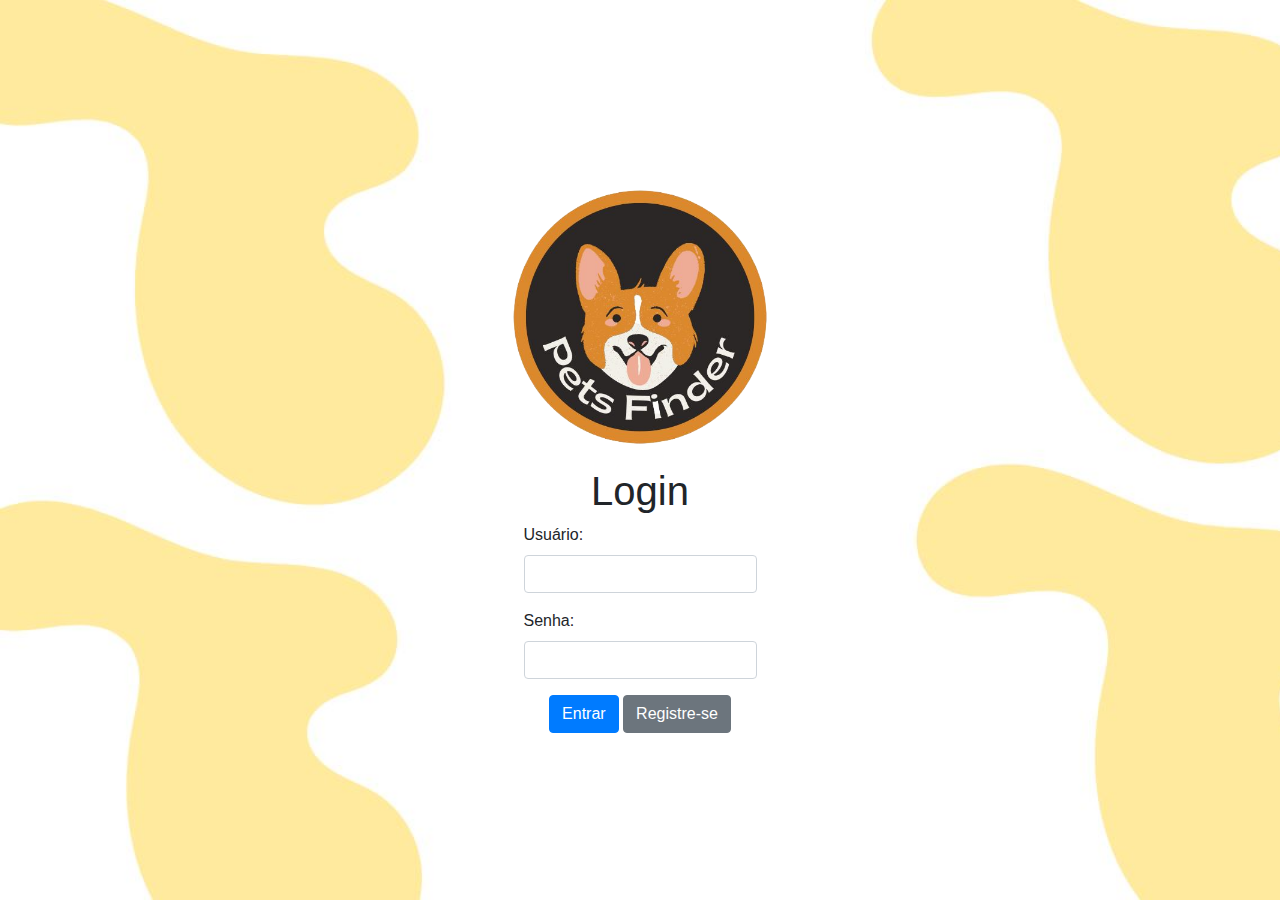
<file: TelaLoginECadastro/login.html>
<!DOCTYPE html>
<html>

<head>
    <title>Tela de login</title>
    <link rel="stylesheet" href="https://maxcdn.bootstrapcdn.com/bootstrap/4.0.0/css/bootstrap.min.css">
    <style>
        .container {
            display: flex;
            flex-direction: column;
            align-items: center;
            justify-content: center;
            height: 100vh;
        }

        body {
            background-image: url("imgs/imgfundojpg.jpg");
            background-repeat: repeat;
            background-size: cover;
        }
        
        #message-container {
            display: none;
            margin-top: 20px;
            padding: 10px;
            background-color: #f8f9fa;
            border-radius: 5px;
        }
    </style>
    <script src="script.js"></script>
</head>

<body>
    <div class="container">
        <img src="imgs/Meu projeto.png" width="300" class="d-inline-block align-top" alt="Logo">
        <h1>Login</h1>
        <div class="form-group">
            <label for="username">Usuário:</label>
            <input type="text" id="username" required class="form-control">
        </div>
        <div class="form-group">
            <label for="password">Senha:</label>
            <input type="password" id="password" required class="form-control">
        </div>
        <div class="button-group">
            <button onclick="login()" class="btn btn-primary">Entrar</button>
            <button onclick="registerRedirect()" class="btn btn-secondary">Registre-se</button>
        </div>
        <div id="message-container"></div>
    </div>

    <script src="https://code.jquery.com/jquery-3.2.1.slim.min.js"></script>
    <script src="https://maxcdn.bootstrapcdn.com/bootstrap/4.0.0/js/bootstrap.min.js"></script>
</body>

</html>
</file>
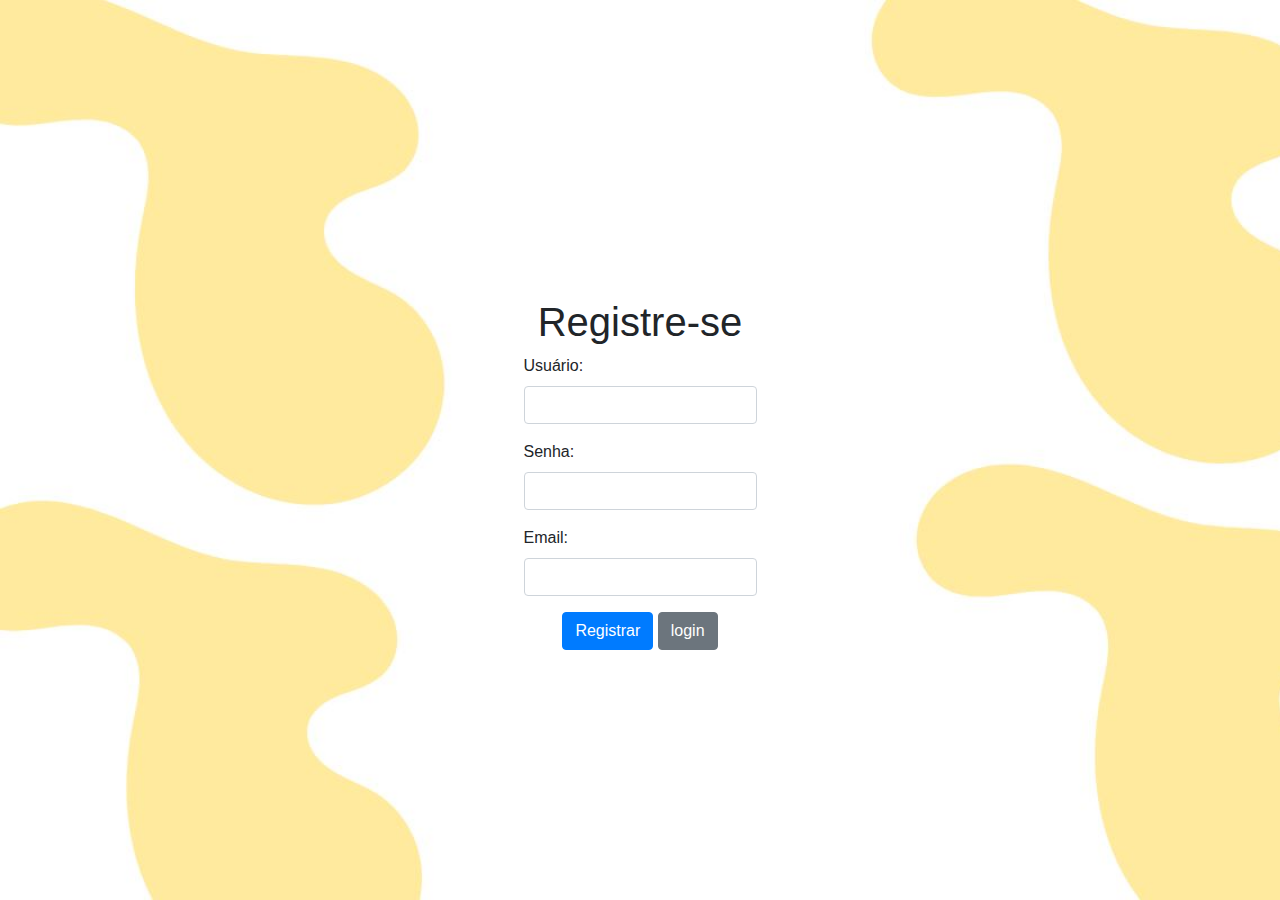
<file: TelaLoginECadastro/registro.html>
<!DOCTYPE html>
<html>

<head>
  <title>Tela de Registro</title>
  <link rel="stylesheet" href="https://maxcdn.bootstrapcdn.com/bootstrap/4.0.0/css/bootstrap.min.css">
  <script src="script.js"></script>
  <style>
     .container {
            display: flex;
            flex-direction: column;
            align-items: center;
            justify-content: center;
            height: 100vh;
        }
    body {
        background-image: url("imgs/imgfundojpg.jpg");
        background-repeat: repeat;
        background-size: cover;
    }
    
    #message-container {
        display: none;
        margin-top: 20px;
        padding: 10px;
        background-color: #f8f9fa;
        border-radius: 5px;
    }
  </style>
</head>

<body>
  <form id="registrationForm">
    <div class="container">
      <h1 class="mt-5">Registre-se</h1>
      <div class="form-group">
        <label for="regUsername">Usuário:</label>
        <input type="text" id="regUsername" class="form-control" required>
      </div>
      <div class="form-group">
        <label for="regPassword">Senha:</label>
        <input type="password" id="regPassword" class="form-control" required>
      </div>
      <div class="form-group">
        <label for="email">Email:</label>
        <input type="email" id="email" class="form-control" required>
      </div>
    
      <div class="button-group">
        <button onclick="registro()" class="btn btn-primary">Registrar</button>
        <button onclick="loginRedirect()" class="btn btn-secondary">login</button>
      </div>
      
      <div id="message-container"></div>
    </div>
  </form>
  
  <script src="https://code.jquery.com/jquery-3.2.1.slim.min.js"></script>
  <script src="https://maxcdn.bootstrapcdn.com/bootstrap/4.0.0/js/bootstrap.min.js"></script>
</body>

</html>
</file>
<file: TelaAnunciosPublicados/style.css>
.texto1 {

    font-family: Georgia, 'Times New Roman', Times, serif;
    text-align: center;
    font-size: medium;
    font-size: larger;
    font-weight: bold;
}

.nav-link {
    font-weight: bold;
}

.custom-bg-color {
    background-color: #fcec9c;
}

.tituloanuncio {
    font-weight: bold;
    font-family: Georgia, 'Times New Roman', Times, serif;
    font-size: 60px;
    color: black;
}

.subanuncio {

    font-family: Georgia, 'Times New Roman', Times, serif;
    font-size: 30px;
    color: black;
}
  .animal-container {
    margin-bottom: 20px;
  }

  .animal-image {
    max-width: 100%;
    height: auto;
    border-radius: 5px;
  }

  .animal-name {
    margin-top: 10px;
    font-weight: bold;
  }
  
  .animal-container.small {
    max-width: 200px; 
    margin: 0 auto; 
  }
  .animal-name {
    margin-top: 10px; 
    text-align: center; 
    color: black;
    font-size: medium;
  }
 
  footer {
    position: fixed;
    bottom: 0;
    width: 100%;
    height: 150px;
    background-color: #fcec9c;
    color: black; 
    text-align: center; 
  }
  .container {
    min-height: calc(100vh - 150px); 
    padding-bottom: 150px; 
  }
  .animal-name {
    display: inline-flex;
    align-items: center;
    border: 1px solid #ccc;
    border-radius: 5px;
    padding: 5px; 
    color: black;
  }
  
  .animal-name h4 {
    margin-right: 10px; 
  }
  
  .btn-excluir {
    border: none;
    background-color: darkgrey;
    color: black;
    border-radius: 5px;
    padding: 5px; 
    margin-left: auto; 
    position: relative;
    left: 20px;
  
  
  }
  body {
    background-image: url("../imagens/fundotop1.png");
    background-repeat: repeat;
    background-size: cover;
}
</file>
<file: TelaCriarAnuncio/style.css>
.texto1 {
    font-family: Georgia, 'Times New Roman', Times, serif;
    text-align: center;
    font-size: 25px;
    font-weight: bold;
    margin-top: 30px;
  }
  
  .form-section {
    font-family: Georgia, 'Times New Roman', Times, serif;
    font-weight: bold;
  }
  
  .nav-link {
    font-weight: bold;
  }
  
  .custom-bg-color {
    background-color: #fcec9c;
  }
  
  .tituloanuncio {
    font-weight: bold;
    font-family: Georgia, 'Times New Roman', Times, serif;
    font-size: 60px;
    color: black;
  }
  
  .subanuncio {
    font-family: Georgia, 'Times New Roman', Times, serif;
    font-size: 30px;
    color: black;
  }
  
  .container {
    font-family: 'Amatic SC', cursive;
    font-size: 16px;
    color: black;
  }
  body {
    background-image: url("../imagens/fundotop1.png");
    background-repeat: repeat;
    background-size: cover;
}
.sidebar {
  background-color: rgba(255, 255, 204, 0.7);
  padding: 20px; 
}
</file>
<file: TelaDoAnuncio/style.css>
@import url('https://fonts.googleapis.com/css2?family=Sacramento&display=swap');

.texto1 {

    font-family: Georgia, 'Times New Roman', Times, serif;
    text-align: center;
    font-size: medium;
    font-size: larger;
    font-weight: bold;
}

.nav-link {
    font-weight: bold;
}

.custom-bg-color {
    background-color: #fcec9c;
}

.tituloanuncio {
    font-weight: bold;
    font-family: Georgia, 'Times New Roman', Times, serif;
    font-size: 60px;
    color: black;
}

.subanuncio {

    font-family: Georgia, 'Times New Roman', Times, serif;
    font-size: 30px;
    color: black;
}
.quadrado-fundo {
    position: fixed;
    width: 100%;
    height: 100%;
    background-color: #363B45;
    z-index: -1;
  }

  body {
    margin: 0;
    padding: 0;
    font-family: Arial, sans-serif;
  }

  header {
    background-color: #FFEA9E;
    padding: 10px;
    display: flex;
    align-items: center;
    justify-content: space-between;
    
  }

  header .logo {
    font-size: 2px;
    font-weight: bold;
    margin-right: 20px;
  }

  header .title {
    font-size: 15px;
    font-weight: bold;
    margin-right: 20px;
  }

  header .search {
    display: flex;
    align-items: center;
  }

  header .search input[type="text"] {
    width: 200px;
    padding: 5px;
    border-radius: 5px;
  }
  .shortcuts .shortcut {
font-weight: bold;
}
  header .shortcuts {
    float: center;
    display: flex;
    align-items: center;
  }

  header .shortcut {
    float: right;
    text-decoration: none;
    display: block;
    padding: 14px 14px;
  }

  .quadrado-container {
    display: flex;
    justify-content: center;
    margin-top: 40px;
    margin-bottom: 40px;
    flex-wrap: wrap; 
  }

  .quadrado {
    border: 2px solid black;
    position: relative;
    flex: 0 0 100%;
    max-width: 550px;
    margin-bottom: 20px;
  }

  .quadrado-esquerda {
    flex: 0 0 auto;
    margin-right: 30px;
    background-color: white; 
    margin: 0 auto; 
  }

  .quadrado-esquerda .carrossel-container {
    width: 100%;
    height: 100%;
    overflow: hidden;
  }

  .quadrado-esquerda .carrossel {
    display: flex;
    width: 100%;
    height: 100%;
    transition: transform 0.5s ease-in-out;
  }

  .quadrado-esquerda .carrossel-imagem {
    flex: 0 0 90%;
    height: 79%;
    object-fit: cover;
  }

  .quadrado-esquerda .rodape {
    position: absolute;
    bottom: 0;
    width: 100%;
    height: 21%;
    padding: 10px;
    background-color: rgba(0, 0, 0, 0.5);
    color: white;
    font-size: 14px;
  }

  .quadrado-direita {
    margin-right: 130px;
    margin-left: auto;
    margin-top: 30px;
    
    flex: 0 0 auto;
    display: flex;
    flex-direction: column;
    align-items: center;
    justify-content: center;
    text-align: center;
    background-color: white; 
  }

  .quadrado-direita h1,
  .quadrado-direita p {
    margin: 10px;
  }

  .carrossel-container {
    position: relative;
    width: 100%;
    max-width: 550px;
    height: auto;
    max-height: 550px;
    overflow: hidden;
  }

  .carrossel {
    display: flex;
    transition: transform 0.5s ease-in-out;
  }

  .carrossel-imagem {
    width: 100%;
    height: auto;
  }

  .botoes {
    position: absolute;
    bottom: 120px;
    left: 0;
    right: 0;
    text-align: center;
  }

  .zap {
    width: 30px;
    height: 30px;
    position: relative;
    margin-top: 20px; 
  }

  @media (max-width: 768px) {
    header .search {
      flex: 1 1 100%;
      justify-content: center;
      margin-top: 10px;
    }

    header .search input[type="text"] {
      width: 100%;
      max-width: 300px;
    }

    header .shortcuts {
      justify-content: center;
      margin-top: 10px;
    }

    .quadrado {
      flex: 0 0 100%;
    }

    .quadrado-esquerda,
    .quadrado-direita {
      margin-right: 0;
    }
  }

  @media (max-width: 600px) {
    .quadrado-esquerda .rodape {
      height: auto;
    }

    .quadrado-direita {
      margin-left: 0;
    }

    .quadrado-container {
      margin-top: 20px;
      margin-bottom: 20px;
    }

    .quadrado-container .quadrado {
      max-width: 100%;
    }

    .carrossel-container {
      max-width: 100%;
      max-height: none;
    }
  }

 
  @media (max-width: 768px) {
    .quadrado-direita {
      order: 1; 
      margin-top: 20px; 
    }
  }

  @media (max-width: 600px) {
    .quadrado-direita {
      margin-top: 10px; 
    }
  }
  .tituloss {
    font-weight: bold;
    font-family: 'Gill Sans', 'Gill Sans MT', Calibri, 'Trebuchet MS', sans-serif;
    color: black;
}
body {
  background-image: url("../imagens/fundotop1.png");
  background-repeat: repeat;
  background-size: cover;
}
h1 {
  font-size: 24px;
  margin-bottom: 10px;
}

.titulo_descricao {
  font-size: 17px;
  margin-bottom: 5px;
  font-family: 'Roboto', sans-serif;
}

.quadrado {
  background-color: #f2f2f2;
}

.quadrado-direita {
  text-align: right;
}

#titulo90{
  font-size: 20px;
  color: red;
  font-family: 'Cookie', cursive;
}
</file>
<file: TelaPrincipal/style.css>
.texto1 {

    font-family: Georgia, 'Times New Roman', Times, serif;
    text-align: center;
    font-size: medium;
    font-size: larger;
    font-weight: bold;
}

.nav-link {
    font-weight: bold;
}

.custom-bg-color {
    background-color: #fcec9c;
}

.tituloanuncio {
    font-weight: bold;
    font-family: 'Gill Sans', 'Gill Sans MT', Calibri, 'Trebuchet MS', sans-serif;
    font-size: 50px;
    color: black;
}

.subanuncio {

    font-family: Georgia, 'Times New Roman', Times, serif;
    font-size: 30px;
    color: black;
}

  
  .image-container {
    width: 100%;
    height: 0;
    padding-bottom: 75%; 
    position: relative;
    overflow: hidden;
  }
  
  
  body {
    background-image: url("../imagens/fundotop1.png");
    background-repeat: repeat;
    background-size: cover;
}
.card.custom-bg-color {
  position: sticky;
  top: 0;
  z-index: 999;
}
.card-img-top {
  width: 100%;
  height: 200px; 
  object-fit: cover;
}
</file>
<file: TelaSobreNos/style.css>
.nav-link {
    font-weight: bold;
}

.custom-bg-color {
    background-color: #fcec9c;
}

.texto1 {

    font-family: Georgia, 'Times New Roman', Times, serif;
    text-align: center;
    font-size: medium;
    font-size: larger;
    font-weight: bold;
}

.titulo {
    font-weight: bold;
    font-family: Georgia, 'Times New Roman', Times, serif;
    font-size: 60px;
    color: black;
}
body {
    background-image: url("../imagens/fundotop1.png");
    background-repeat: repeat;
    background-size: cover;
}
</file>
<file: PetsFinder/TelaAnunciosPublicados/style.css>
.texto1 {

    font-family: Georgia, 'Times New Roman', Times, serif;
    text-align: center;
    font-size: medium;
    font-size: larger;
    font-weight: bold;
}

.nav-link {
    font-weight: bold;
}

.custom-bg-color {
    background-color: #fcec9c;
}

.tituloanuncio {
    font-weight: bold;
    font-family: Georgia, 'Times New Roman', Times, serif;
    font-size: 60px;
    color: black;
}

.subanuncio {

    font-family: Georgia, 'Times New Roman', Times, serif;
    font-size: 30px;
    color: black;
}
</file>
<file: PetsFinder/TelaSobreNos/style.css>
.nav-link {
    font-weight: bold;
}

.custom-bg-color {
    background-color: #fcec9c;
}

.texto1 {

    font-family: Georgia, 'Times New Roman', Times, serif;
    text-align: center;
    font-size: medium;
    font-size: larger;
    font-weight: bold;
}

.titulo {
    font-weight: bold;
    font-family: Georgia, 'Times New Roman', Times, serif;
    font-size: 60px;
    color: black;
}
</file>
